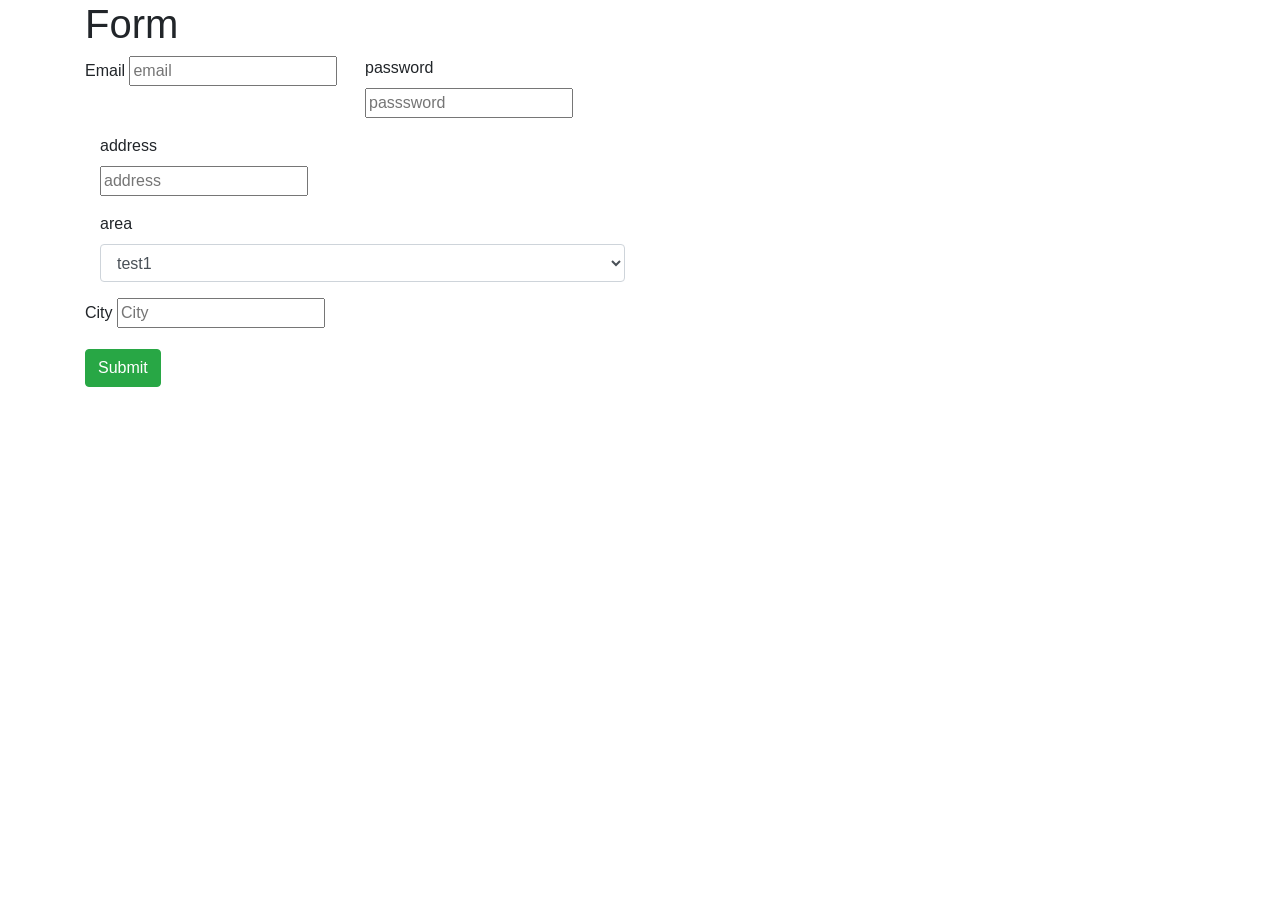
<file: Bootstrap/index.html>
<html lang="en">
<head>
    <meta charset="UTF-8">
<link rel="stylesheet" href="https://cdn.jsdelivr.net/npm/bootstrap@4.5.3/dist/css/bootstrap.min.css" integrity="sha384-TX8t27EcRE3e/ihU7zmQxVncDAy5uIKz4rEkgIXeMed4M0jlfIDPvg6uqKI2xXr2" crossorigin="anonymous">    <meta name="viewport" content="width=device-width, initial-scale=1.0">
    <title>Document</title>
</head>
<body>

<!-- <h1>placeholder</h1>    

<p>Lorem ipsum dolor sit amet consectetur adipisicing elit. Reiciendis fugiat id adipisci possimus delectus vel doloremque, suscipit, sequi animi nisi vitae? Cum delectus, ipsam optio incidunt sint autem velit voluptatibus.</p>
<button type="button" class="btn btn-primary">Primary</button>

    <div class="row">
    <div class="col bg-primary"></div>
        <div class="col bg-primary">i am autosized</div>
        <div class="col-6 bg-secondary">i am autosized</div>
        <div class="col bg-primary">i am autosized</div>
    </div> -->

    <div class="container">
        <h1>Form</h1>
        <form action="">
            <div class="form-row">
                <div class="form-group col-md-3">
                <label for="email">Email</label>
                <input type="email"  id="email" placeholder="email">
            </div>
                <div class="form-group col-md-3">
                <label for="password">password</label>
                <input type="text" placeholder="passsword">
                </div>
                </div>
                <div class="form-group col-md-3">
                <label for="address">address</label>
                <input type="text" placeholder="address">
                </div>
                 <div class="form-group col-md-6">
                <label for="area">area</label>
                <select class="form-control"  name="area" id="state">
                    <option value="test1">test1</option>
                    <option value="test2">test2</option>
                    <option value="test3">test3</option>
                    <option value="test4">test4</option>
                    <option value="test5">test5</option>
                    </select>
                </div>

                 <div class="form-group">
                <label for="username">City</label>
                <input type="text" placeholder="City">
                </div>
                <button class="btn btn-success submit">Submit</button>
            </form>
    </div>
</body>
</html>
</file>
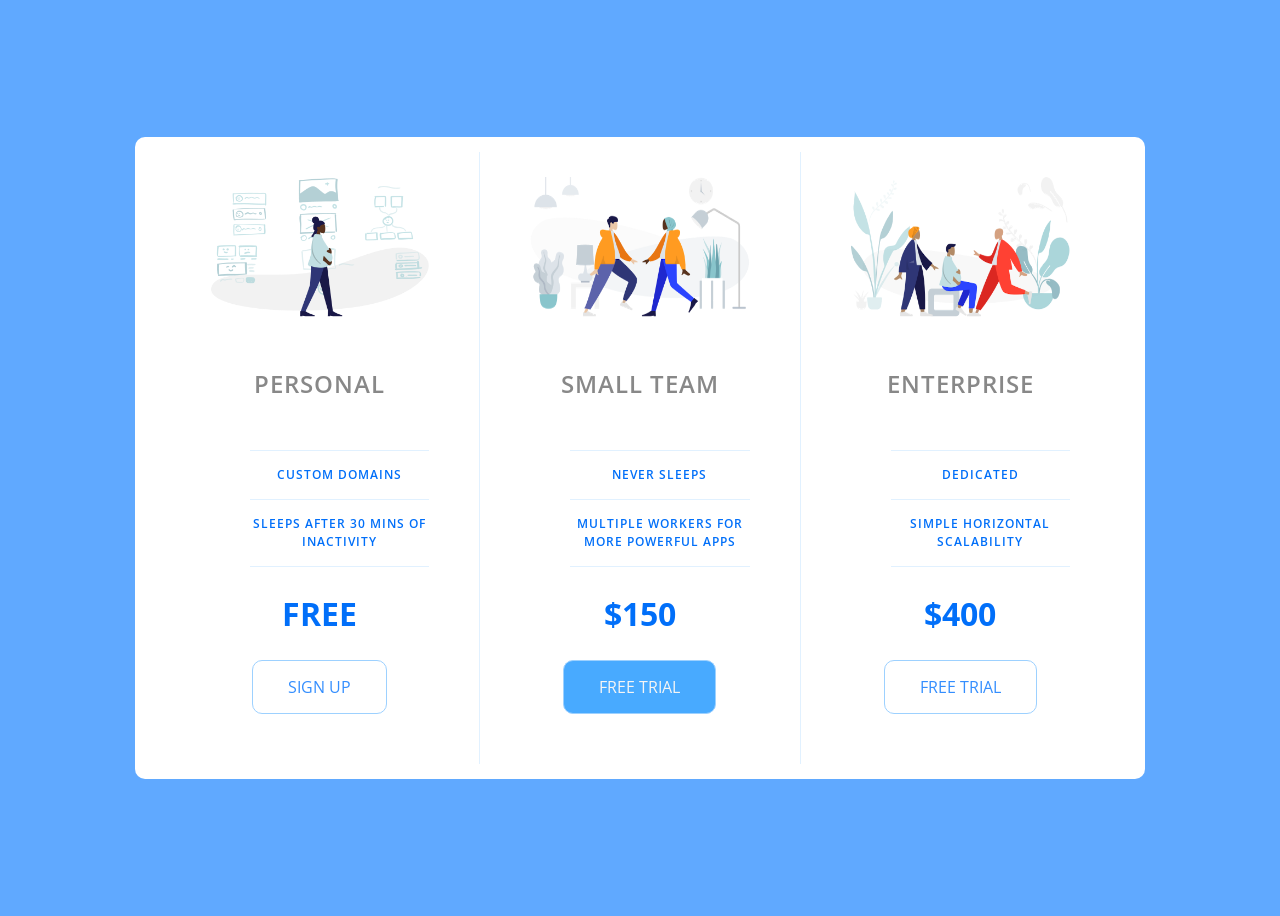
<file: cards/index.html>
<!DOCTYPE html>
<html lang="en">

<head>
    <meta charset="UTF-8">
    <meta name="viewport" content="width=device-width, initial-scale=1.0">
    <title>Price Tiers</title>
    <link rel="stylesheet" href="https://fonts.googleapis.com/css?family=Open+Sans:400,600,700">
    <link rel="stylesheet" href="app.css">
</head>

<body>
    <div class="panel pricing-table">

        <div class="pricing-plan">
            <img src="icons/icon1.png" alt="" class="pricing-img">
            <h2 class="pricing-header">Personal</h2>
            <ul class="pricing-features">
                <li class="pricing-features-item">Custom domains</li>
                <li class="pricing-features-item">Sleeps after 30 mins of inactivity</li>
            </ul>
            <span class="pricing-price">Free</span>
            <a href="#/" class="pricing-button">Sign up</a>
        </div>

        <div class="pricing-plan">
            <img src="icons/icon2.png" alt="" class="pricing-img">
            <h2 class="pricing-header">Small team</h2>
            <ul class="pricing-features">
                <li class="pricing-features-item">Never sleeps</li>
                <li class="pricing-features-item">Multiple workers for more powerful apps</li>
            </ul>
            <span class="pricing-price">$150</span>
            <a href="#/" class="pricing-button is-featured">Free trial</a>
        </div>

        <div class="pricing-plan">
            <img src="icons/icon3.png" alt="" class="pricing-img">
            <h2 class="pricing-header">Enterprise</h2>
            <ul class="pricing-features">
                <li class="pricing-features-item">Dedicated</li>
                <li class="pricing-features-item">Simple horizontal scalability</li>
            </ul>
            <span class="pricing-price">$400</span>
            <a href="#/" class="pricing-button">Free trial</a>
        </div>

    </div>

</body>

</html>
</file>
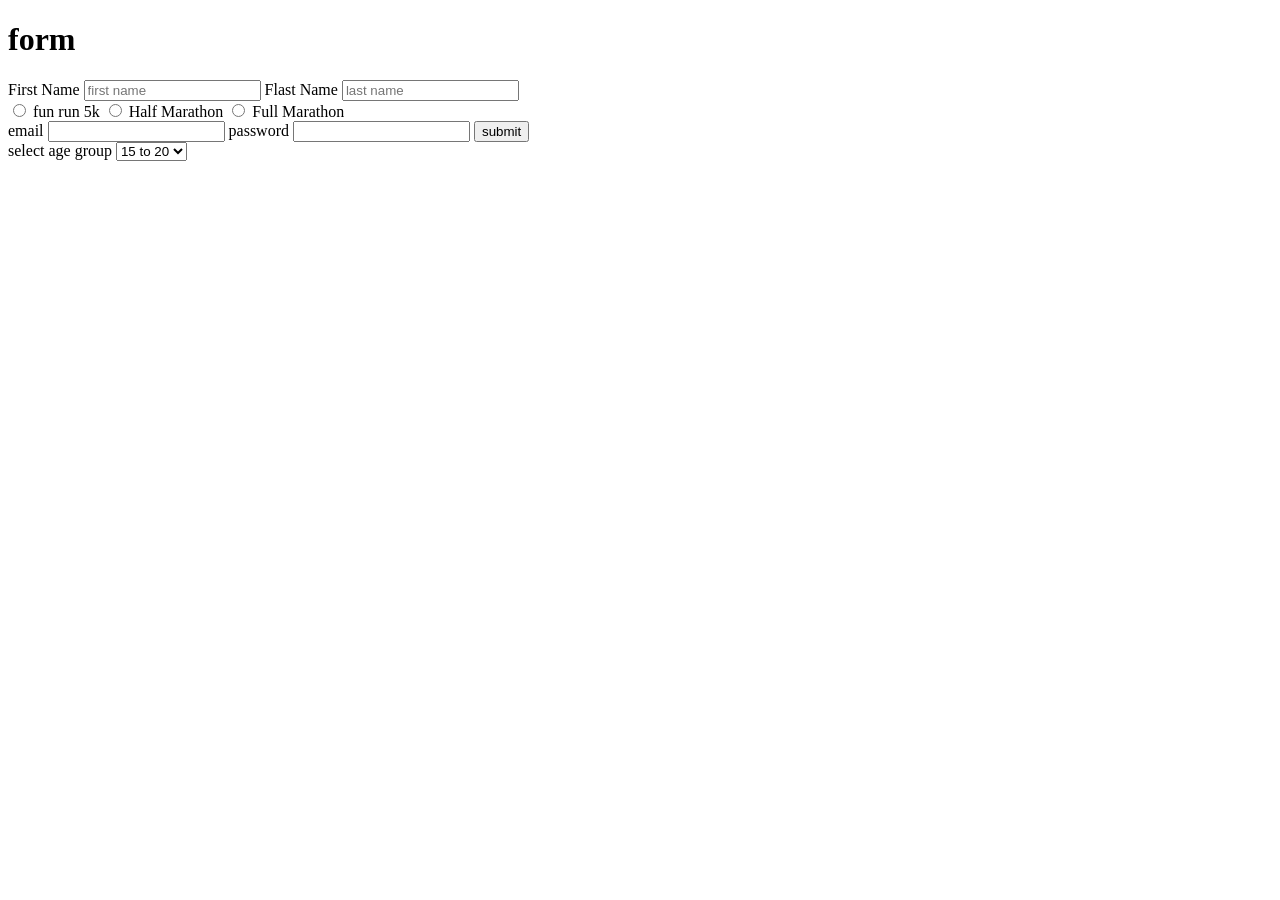
<file: form.html>
<!DOCTYPE html>
<html lang="en">
<head>
    <meta charset="UTF-8">
    <meta name="viewport" content="width=device-width, initial-scale=1.0">
    <title>Document</title>
</head>
<body>
    <h1>form</h1>
    <form action="https://httpbin.org/anything" method="post" >

        <div>
        <label for="first">First Name</label>
        <input type="text" id="first" placeholder="first name">
        <label for="last">Flast Name</label>
        <input type="text" id="last" placeholder="last name">
        </div>

        <div>
        <input type="radio" name="race" id="funrun" value="fun">
        <label for="funrun">fun run 5k </label>
        <input type="radio" name="race" id="half" value="half">
        <label for="half">Half Marathon</label>
        <input type="radio" name="race" id="full" value="full">
        <label for="full">Full Marathon</label>
        </div>

        <div>
        <label for="email">email</label>
        <input type="email" name="email" id="email">
         <label for="password">password</label>
        <input type="password" name="password" id="password">
        <button type="submit">submit</button>
        </div>

        <div>
            <label for="age">select age group</label>
            <select name="age" id="age">
            <option value="15to20">15 to 20</option>
            <option value="20to30">20 to 30</option>
            <option value="30 or more">30+</option>
            </select>
        </div>
    </form>
</body>
</html>
</file>
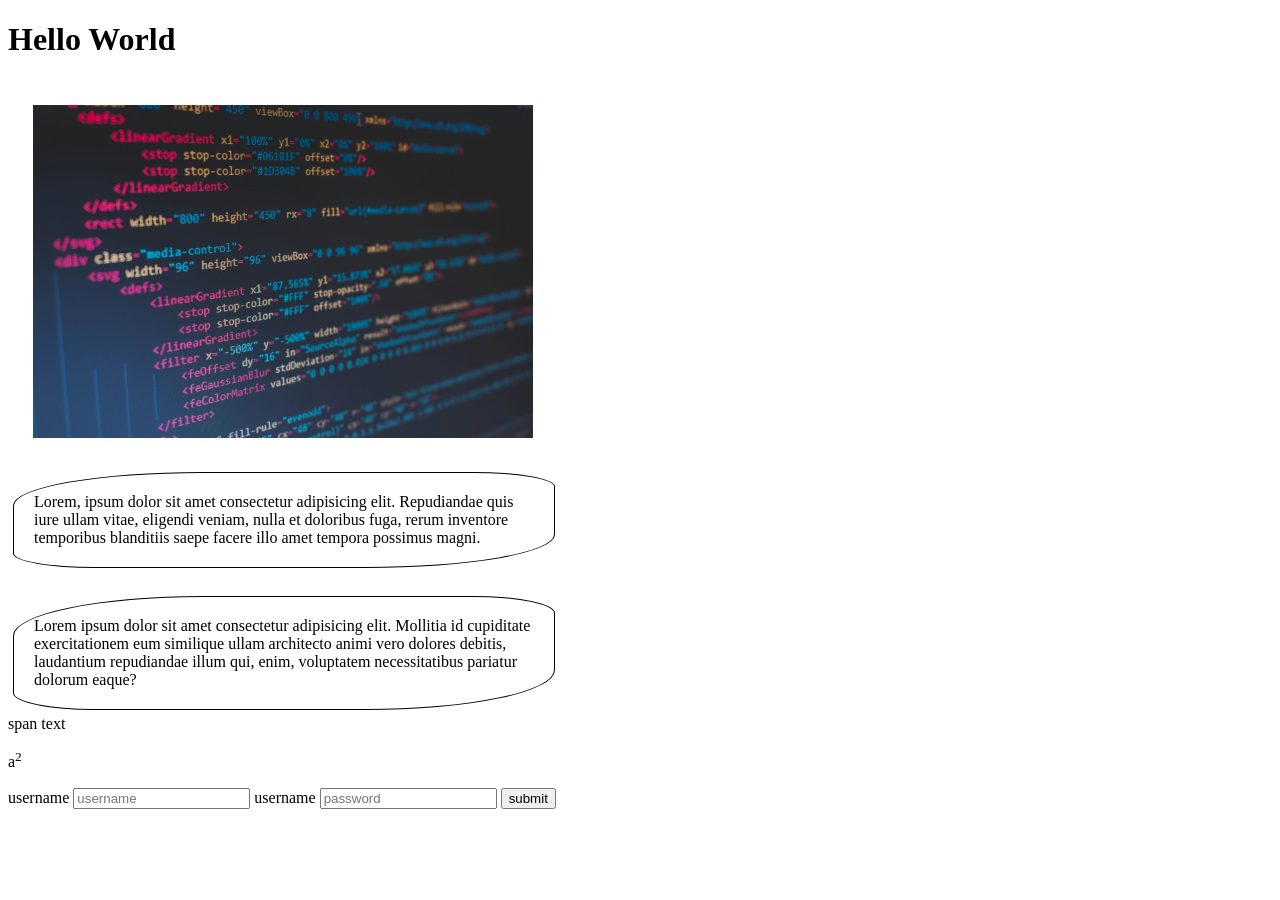
<file: website.html>
<!DOCTYPE html>
<html lang="en">
<head>
    <meta charset="UTF-8">
    <meta name="viewport" content="width=device-width, initial-scale=1.0">
    <link rel="stylesheet" href="style.css">
    <title>Document</title>
</head>
<body>
    
    <h1>Hello World</h1>
    <img class="programing" src="./pictures/coding.jpg" alt="coding">
    <p class="presentation">Lorem, ipsum dolor sit amet consectetur adipisicing elit. Repudiandae quis iure ullam vitae, eligendi veniam, nulla et doloribus fuga, rerum inventore temporibus blanditiis saepe facere illo amet tempora possimus magni.
    </p><br>
    <p class="presentation">Lorem ipsum dolor sit amet consectetur adipisicing elit. Mollitia id cupiditate exercitationem eum similique ullam architecto animi vero dolores debitis, laudantium repudiandae illum qui, enim, voluptatem necessitatibus pariatur dolorum eaque?</p>
<span>span text</span>
<p>a<sup>2</sup></p>
<form id="form" action="https://httpbin.org/anything" method="post">
    <label for="user">username</label>
    <input name="username" id="user" type="text" placeholder="username">
    <label for="passwrd">username</label>
    <input name="password" id="passwrd"type="password" placeholder="password">
<button id="form" type="submit">submit</button>
</form>
</body>
</html>
</file>
<file: cards/app.css>
html{
    box-sizing: border-box;
    font-family: 'Open Sans',sans-serif;
}
body{
    background-color: #60a9ff;
    display: flex;
    justify-content: center;
    align-items: center;
    min-height: 100vh;
}

.panel{
    background-color: white;
    border-radius: 10px;
    padding: 15px 25px;
    width: 100%;
    max-width: 960px;
    display: flex;
    flex-direction: column;
    text-align: center;
    text-transform: uppercase;
}

.pricing-plan{
    border-bottom: 1px solid #e1f1ff ;
}
.pricing-plan:last-child{
        border-bottom: none ;
}
.pricing-img{
    margin-bottom: 25px;
    width: 100%;
}
.pricing-header{
    color:#888;
    font-weight: 600;
    letter-spacing: 1px;
}
.pricing-features{
    margin: 50px 0 25px;
  list-style: none;
  color: #016ff9;
}
.pricing-features-item{
    font-weight: 600;
    letter-spacing: 1px;
    font-size: 12px;
    line-height: 1.5;
    padding: 15px 0;
    border-top: 1px solid #e1f1ff;
}

.pricing-features-item:last-child{
        border-bottom: 1px solid #e1f1ff;
}

.pricing-price{
    color: #016ff9;
    display: block;
    font-size: 32px;
    font-weight: 700;
}

.pricing-button{
    border: 1px solid #9dd1ff;
    border-radius: 10px;
    color: #348efe;
    display: inline-block;
    padding: 15px 35px;
    text-decoration: none;
    margin: 25px 0;
    transition: background-color 200ms ease-in-out;
}
.pricing-button:hover, .pricing-button:focus {
    background-color: #e1f1ff;
}

.pricing-button.is-featured{
    background-color: #48aaff;
    color: whitesmoke;

}
.pricing-button.is-featured:hover,.pricing-button.is-featured:focus{
    background-color: #269aff;
    color: whitesmoke;
}

@media (min-width:900px) {
    .panel{
        flex-direction: row;
    }
    .pricing-plan{
        border-bottom: none;
        border-right: 1px solid #e1f1ff;
        padding: 25px 50px;
    }
    .pricing-plan:last-child{
        border-right: none;
    }
}
</file>
<file: style.css>
.programing{
    margin: 5px;
    padding: 20px;
    width: 500px;
}

.presentation{
border: 1px solid black;
padding: 20px;
margin: 5px;
border-radius: 35% 15% 35% 15%;
max-width: 500px;
}

.button-exercise{
font-family: 'Roboto', sans-serif;
display: flex;
align-items: center;
justify-content: center;
height: 100vh;
background-color: 151b29;
}
.button-transition{
background: none;
border: 2px solid;
color: ffa260;
padding: 1em 2em;
font-size: 1em;
transition: 0.2s ease-in-out;
border-radius: 20px;
}

.button-transition:hover{
border-color: f1ff5c;
color: white;
box-shadow: 0 0.5em 0.5em -0.4em #f1ff5c;
transform: translatey(-0.2em);
cursor: pointer;

} 

img{
    width: 29%;
    margin: calc(10%/6);
}

nav{
    /* display: flex;
    justify-content: space-between; */
    text-transform: uppercase;
    border-bottom: 2px solid #f1f1f1;
    width: 30%;
    margin-left: calc(10%/6);
    padding: 1.2em 0;
    font-family: "Raleway", sans-serif;
    font-size: 1.5em;
}
/* ul{
    flex:1;
    max-width: 50%;
}
ul,li{
    display: inline;
    margin: 0;
    padding: 0;

} */
/* 
@media (max-width: 768px){
    h1{
        font-size: 4em;
    }
    nav{
        flex-direction: column;
        align-items: center;
    }
}
@media (max-width: 576px){
    h1{
        font-size: 2em;
    }
} */
</file>
